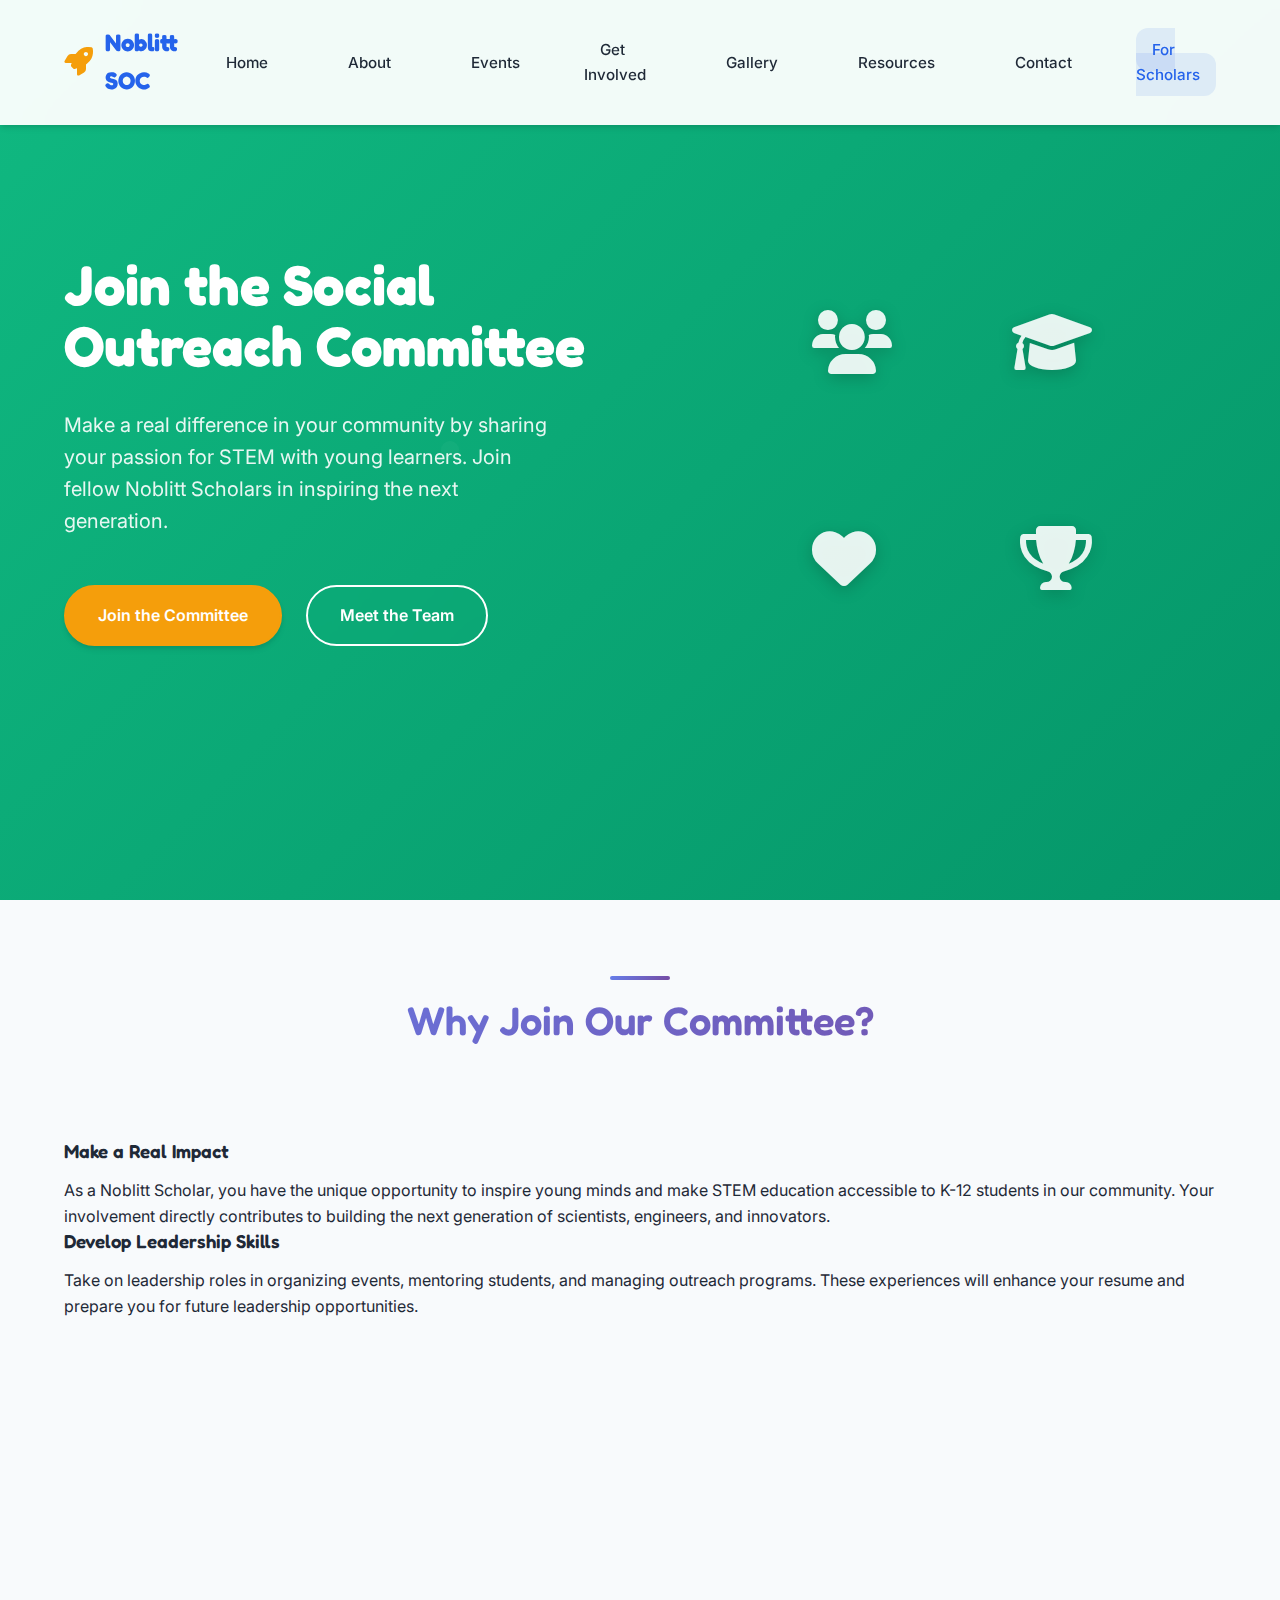
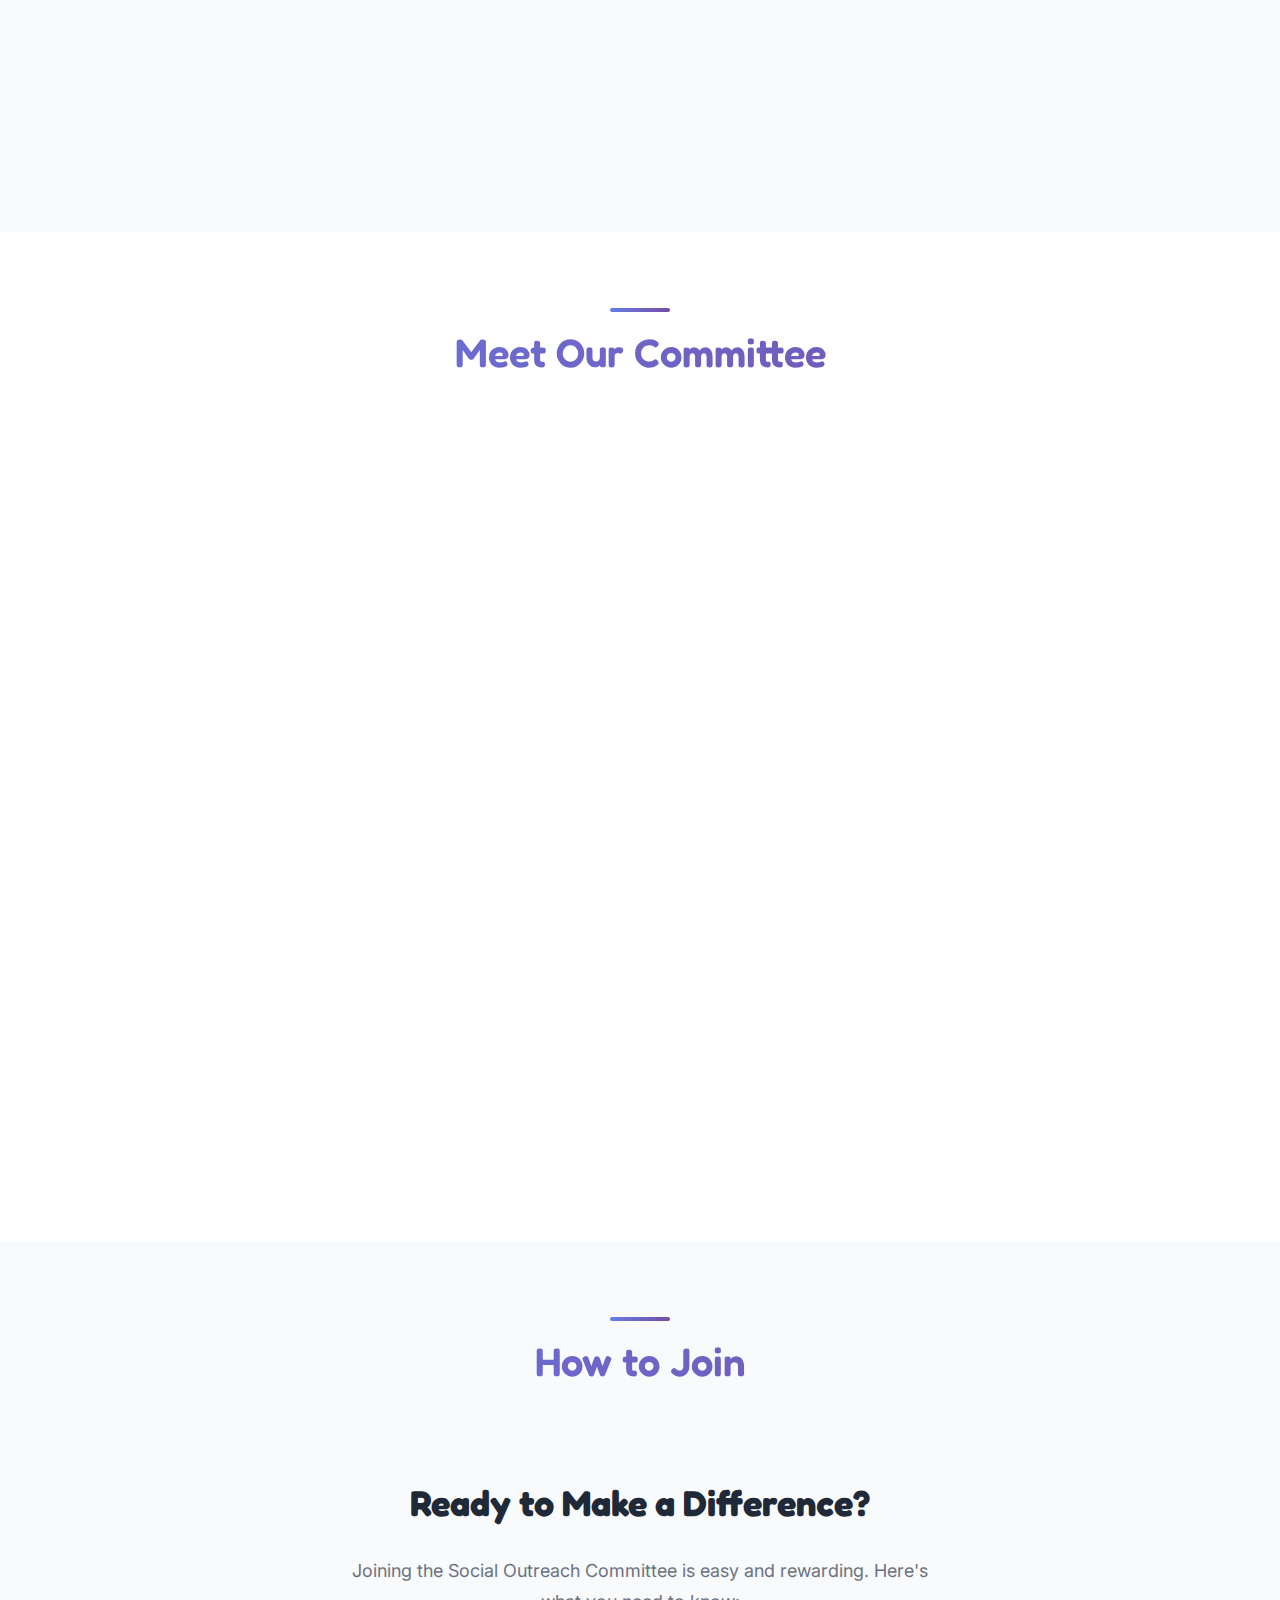
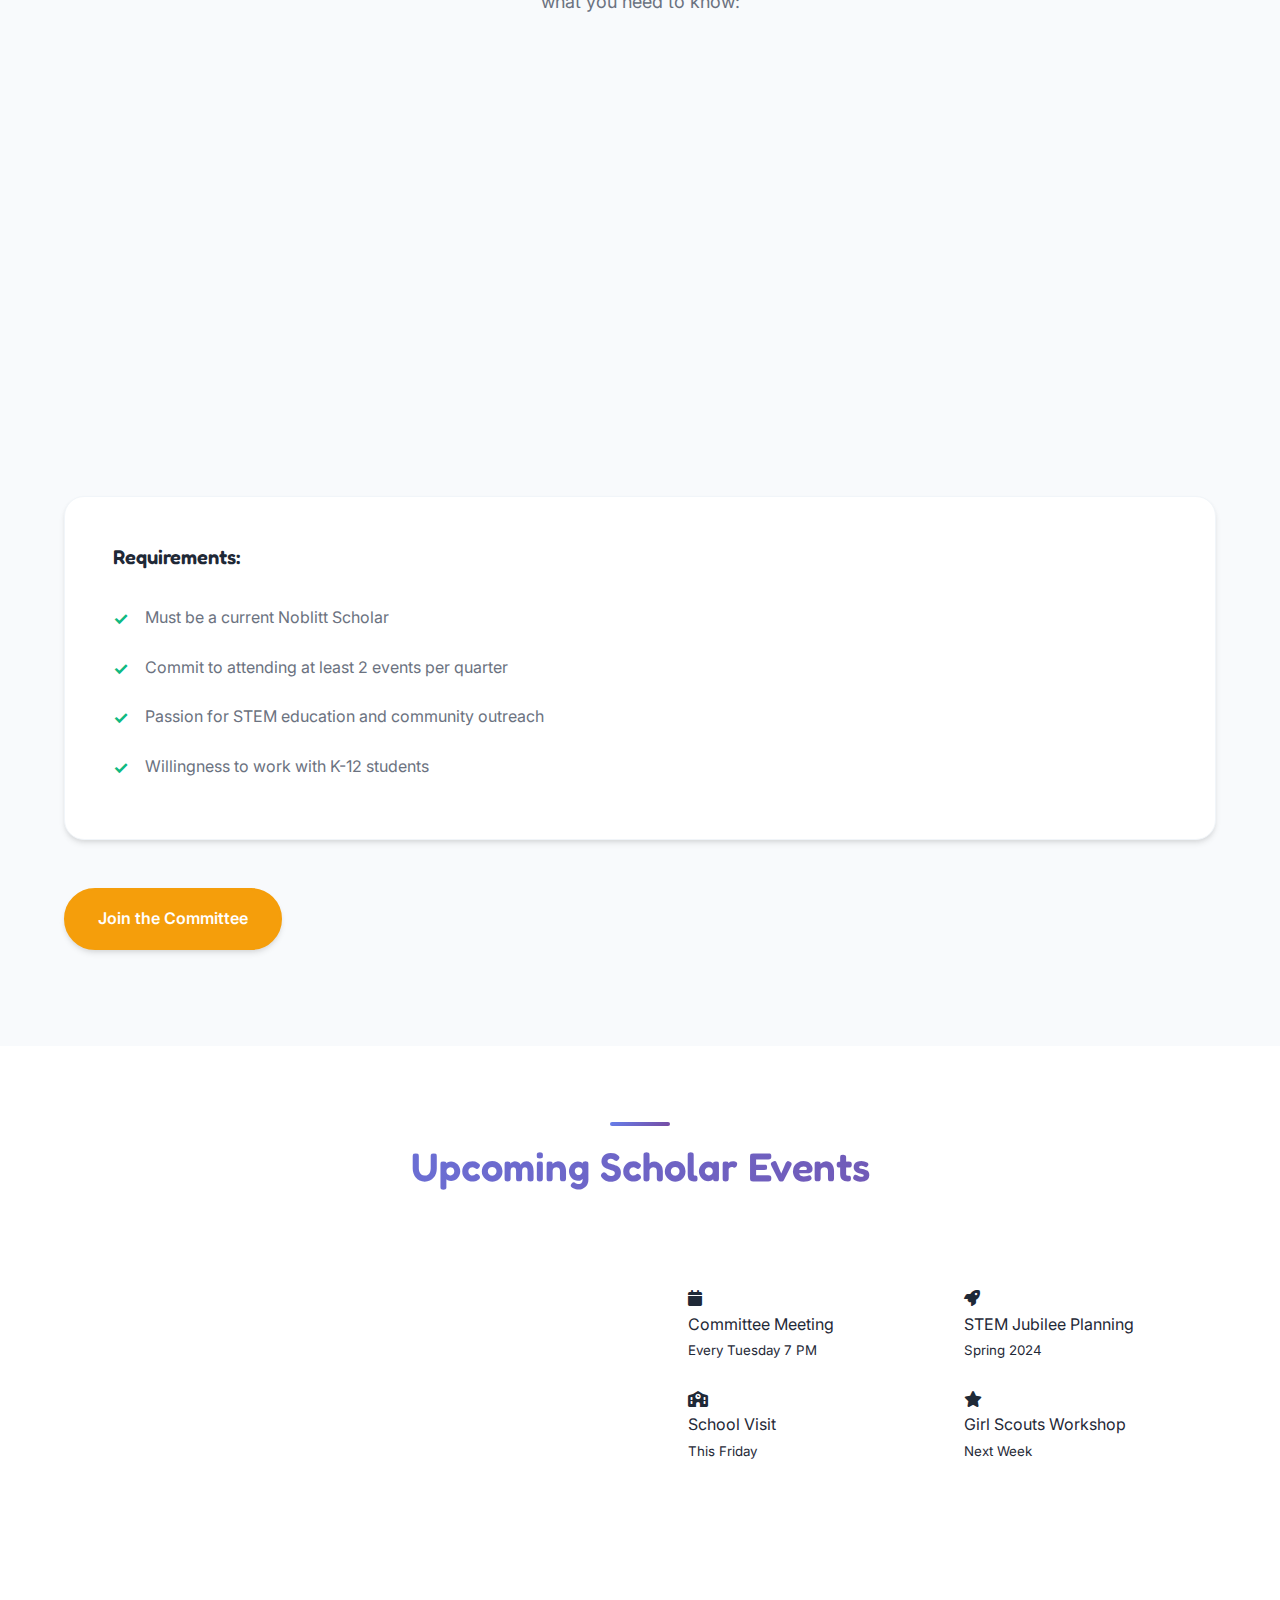
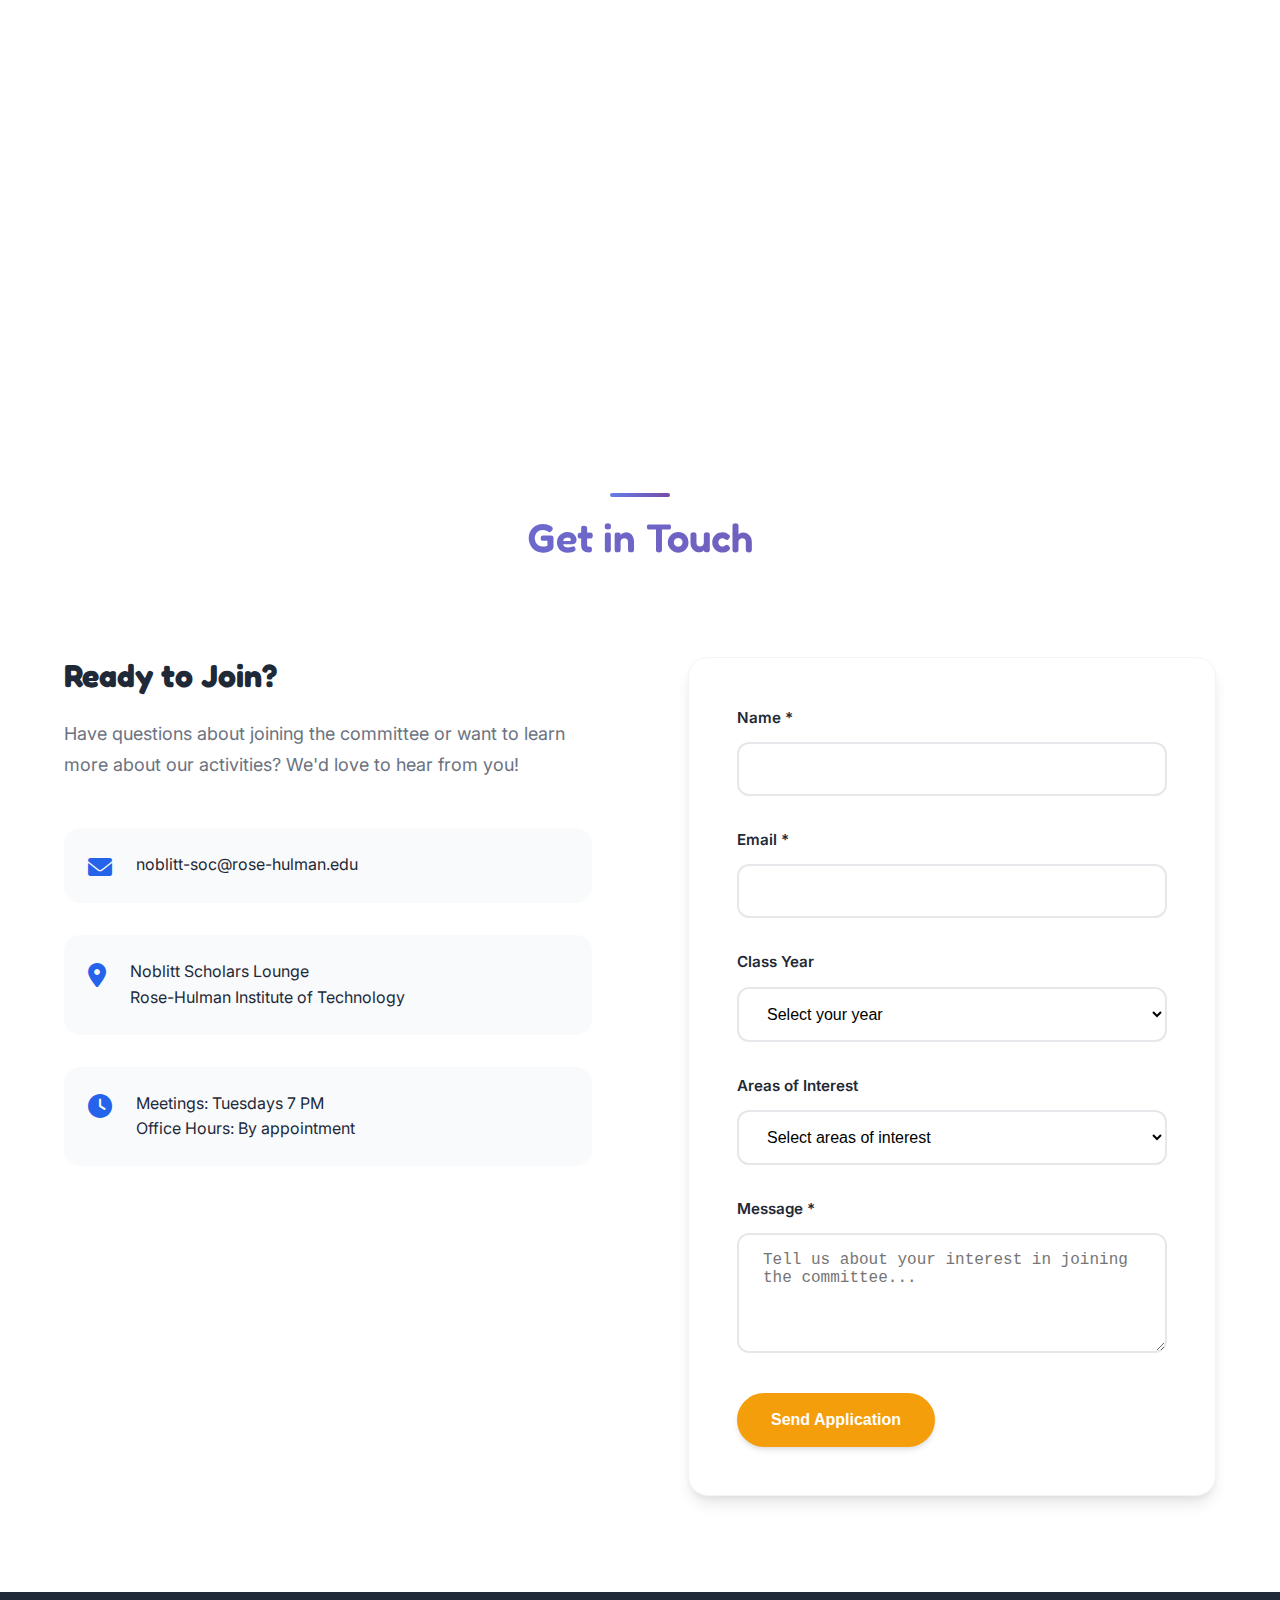
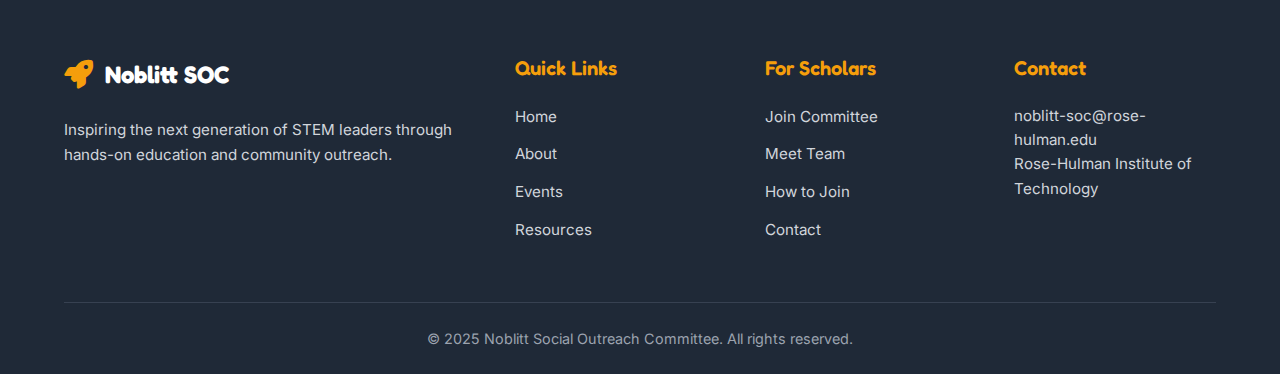
<file: scholars.html>
<!DOCTYPE html>
<html lang="en">
<head>
    <meta charset="UTF-8">
    <meta name="viewport" content="width=device-width, initial-scale=1.0">
    <title>For Noblitt Scholars - Noblitt Social Outreach Committee</title>
    <link rel="stylesheet" href="styles.css">
    <link href="https://fonts.googleapis.com/css2?family=Inter:wght@300;400;500;600;700&family=Fredoka:wght@400;500;600;700&display=swap" rel="stylesheet">
    <link rel="stylesheet" href="https://cdnjs.cloudflare.com/ajax/libs/font-awesome/6.0.0/css/all.min.css">
</head>
<body>
    <!-- Navigation -->
    <nav class="navbar">
        <div class="nav-container">
            <div class="nav-logo">
                <i class="fas fa-rocket"></i>
                <span>Noblitt SOC</span>
            </div>
            <ul class="nav-menu">
                <li><a href="index.html" class="nav-link">Home</a></li>
                <li><a href="index.html#about" class="nav-link">About</a></li>
                <li><a href="index.html#events" class="nav-link">Events</a></li>
                <li><a href="index.html#get-involved" class="nav-link">Get Involved</a></li>
                <li><a href="index.html#gallery" class="nav-link">Gallery</a></li>
                <li><a href="index.html#resources" class="nav-link">Resources</a></li>
                <li><a href="index.html#contact" class="nav-link">Contact</a></li>
                <li><a href="scholars.html" class="nav-link active">For Scholars</a></li>
            </ul>
            <div class="hamburger">
                <span class="bar"></span>
                <span class="bar"></span>
                <span class="bar"></span>
            </div>
        </div>
    </nav>

    <!-- Hero Section -->
    <section class="hero scholars-hero">
        <div class="container">
            <div class="hero-content">
                <h1 class="hero-title">Join the Social Outreach Committee</h1>
                <p class="hero-subtitle">Make a real difference in your community by sharing your passion for STEM with young learners. Join fellow Noblitt Scholars in inspiring the next generation.</p>
                <div class="hero-buttons">
                    <a href="#join-committee" class="btn btn-primary">Join the Committee</a>
                    <a href="#current-members" class="btn btn-secondary">Meet the Team</a>
                </div>
            </div>
            <div class="hero-visual">
                <div class="floating-icons">
                    <i class="fas fa-users"></i>
                    <i class="fas fa-graduation-cap"></i>
                    <i class="fas fa-heart"></i>
                    <i class="fas fa-trophy"></i>
                </div>
            </div>
        </div>
    </section>

    <!-- Why Join Section -->
    <section id="why-join" class="about">
        <div class="container">
            <h2 class="section-title">Why Join Our Committee?</h2>
            <div class="about-content">
                <div class="about-text">
                    <h3>Make a Real Impact</h3>
                    <p>As a Noblitt Scholar, you have the unique opportunity to inspire young minds and make STEM education accessible to K-12 students in our community. Your involvement directly contributes to building the next generation of scientists, engineers, and innovators.</p>
                    
                    <h3>Develop Leadership Skills</h3>
                    <p>Take on leadership roles in organizing events, mentoring students, and managing outreach programs. These experiences will enhance your resume and prepare you for future leadership opportunities.</p>
                </div>
                <div class="initiative-cards">
                    <div class="initiative-card">
                        <i class="fas fa-chart-line"></i>
                        <h4>Build Your Resume</h4>
                        <p>Gain valuable volunteer experience and leadership skills that will set you apart in future opportunities</p>
                    </div>
                    <div class="initiative-card">
                        <i class="fas fa-network-wired"></i>
                        <h4>Expand Your Network</h4>
                        <p>Connect with fellow scholars, educators, and community leaders who share your passion for STEM education</p>
                    </div>
                    <div class="initiative-card">
                        <i class="fas fa-star"></i>
                        <h4>Earn Recognition</h4>
                        <p>Receive recognition for your contributions and potentially earn awards for outstanding community service</p>
                    </div>
                </div>
            </div>
        </div>
    </section>

    <!-- Current Members Section -->
    <section id="current-members" class="events">
        <div class="container">
            <h2 class="section-title">Meet Our Committee</h2>
            <div class="events-grid">
                <div class="event-card">
                    <div class="event-image">
                        <i class="fas fa-user-graduate"></i>
                    </div>
                    <div class="event-content">
                        <h3>Janaé Gillus</h3>
                        <p class="event-date">Committee Chair • Sophomore</p>
                        <p>Janaé leads our STEM outreach initiatives and organizes the annual STEM Jubilee. She's passionate about making STEM accessible to underrepresented communities.</p>
                        <a href="#contact" class="btn btn-outline">Contact Janaé</a>
                    </div>
                </div>
                
                <div class="event-card">
                    <div class="event-image">
                        <i class="fas fa-users"></i>
                    </div>
                    <div class="event-content">
                        <h3>Committee Members</h3>
                        <p class="event-date">Active Scholars</p>
                        <p>Our committee consists of dedicated Noblitt Scholars from various class years, each bringing unique perspectives and skills to our outreach efforts.</p>
                        <a href="#join-committee" class="btn btn-outline">Join Us</a>
                    </div>
                </div>
                
                <div class="event-card">
                    <div class="event-image">
                        <i class="fas fa-calendar-alt"></i>
                    </div>
                    <div class="event-content">
                        <h3>Meeting Schedule</h3>
                        <p class="event-date">Weekly Meetings</p>
                        <p>We meet every Tuesday at 7 PM in the Noblitt Scholars lounge. Join us to plan events, share ideas, and coordinate outreach activities.</p>
                        <a href="#contact" class="btn btn-outline">Get Details</a>
                    </div>
                </div>
            </div>
        </div>
    </section>

    <!-- Join Committee Section -->
    <section id="join-committee" class="get-involved">
        <div class="container">
            <h2 class="section-title">How to Join</h2>
            <div class="involvement-content">
                <h3>Ready to Make a Difference?</h3>
                <p>Joining the Social Outreach Committee is easy and rewarding. Here's what you need to know:</p>
                
                <div class="benefits">
                    <div class="benefit">
                        <i class="fas fa-handshake"></i>
                        <h4>1. Express Interest</h4>
                        <p>Fill out our interest form or attend one of our weekly meetings to learn more about our activities</p>
                    </div>
                    <div class="benefit">
                        <i class="fas fa-calendar-check"></i>
                        <h4>2. Attend Events</h4>
                        <p>Participate in our outreach events to get hands-on experience and see the impact you can make</p>
                    </div>
                    <div class="benefit">
                        <i class="fas fa-user-plus"></i>
                        <h4>3. Become a Member</h4>
                        <p>After participating in a few events, you'll be officially welcomed as a committee member</p>
                    </div>
                </div>
                
                <div class="join-requirements">
                    <h4>Requirements:</h4>
                    <ul>
                        <li>Must be a current Noblitt Scholar</li>
                        <li>Commit to attending at least 2 events per quarter</li>
                        <li>Passion for STEM education and community outreach</li>
                        <li>Willingness to work with K-12 students</li>
                    </ul>
                </div>
                
                <a href="#contact" class="btn btn-primary">Join the Committee</a>
            </div>
        </div>
    </section>

    <!-- Upcoming Events for Scholars -->
    <section class="gallery">
        <div class="container">
            <h2 class="section-title">Upcoming Scholar Events</h2>
            <div class="gallery-content">
                <div class="testimonials">
                    <div class="testimonial">
                        <div class="quote">
                            <i class="fas fa-quote-left"></i>
                            <p>"Being part of the Social Outreach Committee has been one of the most rewarding experiences of my time at Rose-Hulman. Seeing kids' faces light up when they understand a concept is incredible."</p>
                        </div>
                        <div class="author">- Sarah Chen, Junior</div>
                    </div>
                    <div class="testimonial">
                        <div class="quote">
                            <i class="fas fa-quote-left"></i>
                            <p>"The leadership skills I've developed through organizing STEM events have been invaluable. It's also great to work with other passionate scholars."</p>
                        </div>
                        <div class="author">- Marcus Rodriguez, Senior</div>
                    </div>
                </div>
                <div class="photo-grid">
                    <div class="photo-placeholder">
                        <i class="fas fa-calendar"></i>
                        <p>Committee Meeting</p>
                        <small>Every Tuesday 7 PM</small>
                    </div>
                    <div class="photo-placeholder">
                        <i class="fas fa-rocket"></i>
                        <p>STEM Jubilee Planning</p>
                        <small>Spring 2024</small>
                    </div>
                    <div class="photo-placeholder">
                        <i class="fas fa-school"></i>
                        <p>School Visit</p>
                        <small>This Friday</small>
                    </div>
                    <div class="photo-placeholder">
                        <i class="fas fa-star"></i>
                        <p>Girl Scouts Workshop</p>
                        <small>Next Week</small>
                    </div>
                </div>
            </div>
        </div>
    </section>

    <!-- Contact Section -->
    <section id="contact" class="contact">
        <div class="container">
            <h2 class="section-title">Get in Touch</h2>
            <div class="contact-content">
                <div class="contact-info">
                    <h3>Ready to Join?</h3>
                    <p>Have questions about joining the committee or want to learn more about our activities? We'd love to hear from you!</p>
                    <div class="contact-details">
                        <div class="contact-item">
                            <i class="fas fa-envelope"></i>
                            <span>noblitt-soc@rose-hulman.edu</span>
                        </div>
                        <div class="contact-item">
                            <i class="fas fa-map-marker-alt"></i>
                            <span>Noblitt Scholars Lounge<br>Rose-Hulman Institute of Technology</span>
                        </div>
                        <div class="contact-item">
                            <i class="fas fa-clock"></i>
                            <span>Meetings: Tuesdays 7 PM<br>Office Hours: By appointment</span>
                        </div>
                    </div>
                </div>
                <div class="contact-form">
                    <form id="scholarContactForm">
                        <div class="form-group">
                            <label for="name">Name *</label>
                            <input type="text" id="name" name="name" required>
                        </div>
                        <div class="form-group">
                            <label for="email">Email *</label>
                            <input type="email" id="email" name="email" required>
                        </div>
                        <div class="form-group">
                            <label for="year">Class Year</label>
                            <select id="year" name="year">
                                <option value="">Select your year</option>
                                <option value="freshman">Freshman</option>
                                <option value="sophomore">Sophomore</option>
                                <option value="junior">Junior</option>
                                <option value="senior">Senior</option>
                            </select>
                        </div>
                        <div class="form-group">
                            <label for="interest">Areas of Interest</label>
                            <select id="interest" name="interest">
                                <option value="">Select areas of interest</option>
                                <option value="event-planning">Event Planning</option>
                                <option value="teaching">Teaching/Mentoring</option>
                                <option value="outreach">Community Outreach</option>
                                <option value="leadership">Leadership</option>
                                <option value="all">All of the above</option>
                            </select>
                        </div>
                        <div class="form-group">
                            <label for="message">Message *</label>
                            <textarea id="message" name="message" rows="4" required placeholder="Tell us about your interest in joining the committee..."></textarea>
                        </div>
                        <button type="submit" class="btn btn-primary">Send Application</button>
                    </form>
                </div>
            </div>
        </div>
    </section>

    <!-- Footer -->
    <footer class="footer">
        <div class="container">
            <div class="footer-content">
                <div class="footer-section">
                    <div class="footer-logo">
                        <i class="fas fa-rocket"></i>
                        <span>Noblitt SOC</span>
                    </div>
                    <p>Inspiring the next generation of STEM leaders through hands-on education and community outreach.</p>
                </div>
                <div class="footer-section">
                    <h4>Quick Links</h4>
                    <ul>
                        <li><a href="index.html">Home</a></li>
                        <li><a href="index.html#about">About</a></li>
                        <li><a href="index.html#events">Events</a></li>
                        <li><a href="index.html#resources">Resources</a></li>
                    </ul>
                </div>
                <div class="footer-section">
                    <h4>For Scholars</h4>
                    <ul>
                        <li><a href="scholars.html">Join Committee</a></li>
                        <li><a href="scholars.html#current-members">Meet Team</a></li>
                        <li><a href="scholars.html#join-committee">How to Join</a></li>
                        <li><a href="#contact">Contact</a></li>
                    </ul>
                </div>
                <div class="footer-section">
                    <h4>Contact</h4>
                    <p>noblitt-soc@rose-hulman.edu</p>
                    <p>Rose-Hulman Institute of Technology</p>
                </div>
            </div>
            <div class="footer-bottom">
                <p>&copy; 2025 Noblitt Social Outreach Committee. All rights reserved.</p>
            </div>
        </div>
    </footer>

    <script src="script.js"></script>
</body>
</html>
</file>
<file: styles.css>
/* Reset and Base Styles */
* {
    margin: 0;
    padding: 0;
    box-sizing: border-box;
}

:root {
    --primary-color: #2563eb;
    --secondary-color: #f59e0b;
    --accent-color: #10b981;
    --text-dark: #1f2937;
    --text-light: #6b7280;
    --text-muted: #9ca3af;
    --bg-light: #f8fafc;
    --bg-white: #ffffff;
    --border-color: #e5e7eb;
    --border-light: #f1f5f9;
    --shadow: 0 1px 3px 0 rgba(0, 0, 0, 0.1), 0 1px 2px 0 rgba(0, 0, 0, 0.06);
    --shadow-md: 0 4px 6px -1px rgba(0, 0, 0, 0.1), 0 2px 4px -1px rgba(0, 0, 0, 0.06);
    --shadow-lg: 0 10px 15px -3px rgba(0, 0, 0, 0.1), 0 4px 6px -2px rgba(0, 0, 0, 0.05);
    --shadow-xl: 0 20px 25px -5px rgba(0, 0, 0, 0.1), 0 10px 10px -5px rgba(0, 0, 0, 0.04);
    --gradient-primary: linear-gradient(135deg, #667eea 0%, #764ba2 100%);
    --gradient-secondary: linear-gradient(135deg, #f093fb 0%, #f5576c 100%);
    --gradient-accent: linear-gradient(135deg, #4facfe 0%, #00f2fe 100%);
    --gradient-hero: linear-gradient(135deg, #667eea 0%, #764ba2 100%);
    --radius-sm: 8px;
    --radius-md: 12px;
    --radius-lg: 16px;
    --radius-xl: 20px;
    --radius-full: 9999px;
    --spacing-xs: 0.5rem;
    --spacing-sm: 0.75rem;
    --spacing-md: 1rem;
    --spacing-lg: 1.5rem;
    --spacing-xl: 2rem;
    --spacing-2xl: 3rem;
    --spacing-3xl: 4rem;
    --spacing-4xl: 6rem;
}

body {
    font-family: 'Inter', sans-serif;
    line-height: 1.6;
    color: var(--text-dark);
    overflow-x: hidden;
    font-size: 16px;
}

.container {
    max-width: 1200px;
    margin: 0 auto;
    padding: 0 var(--spacing-lg);
}

/* Typography Scale */
.text-xs { font-size: 0.75rem; }
.text-sm { font-size: 0.875rem; }
.text-base { font-size: 1rem; }
.text-lg { font-size: 1.125rem; }
.text-xl { font-size: 1.25rem; }
.text-2xl { font-size: 1.5rem; }
.text-3xl { font-size: 1.875rem; }
.text-4xl { font-size: 2.25rem; }
.text-5xl { font-size: 3rem; }
.text-6xl { font-size: 3.75rem; }

/* Typography */
h1, h2, h3, h4, h5, h6 {
    font-family: 'Fredoka', sans-serif;
    font-weight: 600;
    line-height: 1.2;
    margin-bottom: var(--spacing-md);
}

.section-title {
    font-size: 2.5rem;
    text-align: center;
    margin-bottom: var(--spacing-4xl);
    background: var(--gradient-primary);
    -webkit-background-clip: text;
    -webkit-text-fill-color: transparent;
    background-clip: text;
    position: relative;
}

.section-title::after {
    content: '';
    position: absolute;
    bottom: var(--spacing-3xl);
    left: 50%;
    transform: translateX(-50%);
    width: 60px;
    height: 4px;
    background: var(--gradient-primary);
    border-radius: var(--radius-full);
}

/* Navigation */
.navbar {
    position: fixed;
    top: 0;
    width: 100%;
    background: rgba(255, 255, 255, 0.95);
    backdrop-filter: blur(20px);
    z-index: 1000;
    padding: var(--spacing-lg) 0;
    box-shadow: var(--shadow-md);
    transition: all 0.3s ease;
}

.nav-container {
    max-width: 1200px;
    margin: 0 auto;
    padding: 0 var(--spacing-lg);
    display: flex;
    justify-content: space-between;
    align-items: center;
}

.nav-logo {
    display: flex;
    align-items: center;
    gap: var(--spacing-sm);
    font-family: 'Fredoka', sans-serif;
    font-size: 1.5rem;
    font-weight: 700;
    color: var(--primary-color);
    text-decoration: none;
}

.nav-logo i {
    font-size: 1.8rem;
    color: var(--secondary-color);
}

.nav-menu {
    display: flex;
    list-style: none;
    gap: var(--spacing-2xl);
    align-items: center;
}

.nav-link {
    text-decoration: none;
    color: var(--text-dark);
    font-weight: 500;
    font-size: 0.95rem;
    transition: all 0.3s ease;
    position: relative;
    padding: var(--spacing-sm) var(--spacing-md);
    border-radius: var(--radius-md);
}

.nav-link:hover,
.nav-link.active {
    color: var(--primary-color);
    background: rgba(37, 99, 235, 0.1);
}

.hamburger {
    display: none;
    flex-direction: column;
    cursor: pointer;
    padding: var(--spacing-sm);
    border-radius: var(--radius-sm);
    transition: background 0.3s ease;
}

.hamburger:hover {
    background: var(--border-light);
}

.bar {
    width: 25px;
    height: 3px;
    background: var(--text-dark);
    margin: 3px 0;
    transition: all 0.3s ease;
    border-radius: var(--radius-full);
}

/* Hero Section */
.hero {
    min-height: 100vh;
    display: flex;
    align-items: center;
    background: var(--gradient-hero);
    color: white;
    position: relative;
    overflow: hidden;
    padding: var(--spacing-4xl) 0;
}

.hero::before {
    content: '';
    position: absolute;
    top: 0;
    left: 0;
    right: 0;
    bottom: 0;
    background: url('data:image/svg+xml,<svg xmlns="http://www.w3.org/2000/svg" viewBox="0 0 100 100"><defs><pattern id="grain" width="100" height="100" patternUnits="userSpaceOnUse"><circle cx="50" cy="50" r="1" fill="white" opacity="0.1"/></pattern></defs><rect width="100" height="100" fill="url(%23grain)"/></svg>');
    opacity: 0.3;
}

.hero .container {
    display: grid;
    grid-template-columns: 1fr 1fr;
    gap: var(--spacing-4xl);
    align-items: center;
    position: relative;
    z-index: 2;
}

.hero-content {
    max-width: 600px;
}

.hero-title {
    font-size: 3.5rem;
    margin-bottom: var(--spacing-xl);
    line-height: 1.1;
    font-weight: 700;
}

.hero-subtitle {
    font-size: 1.25rem;
    margin-bottom: var(--spacing-2xl);
    opacity: 0.9;
    line-height: 1.6;
    max-width: 500px;
}

.hero-buttons {
    display: flex;
    gap: var(--spacing-lg);
    flex-wrap: wrap;
}

.hero-visual {
    display: flex;
    justify-content: center;
    align-items: center;
    position: relative;
}

.floating-icons {
    position: relative;
    width: 400px;
    height: 400px;
    display: flex;
    justify-content: center;
    align-items: center;
    z-index: 1;
}

.floating-icons i {
    position: absolute;
    font-size: 4rem;
    color: rgba(255, 255, 255, 0.8);
    animation: float 6s ease-in-out infinite;
    filter: drop-shadow(0 4px 8px rgba(0, 0, 0, 0.2));
}

.floating-icons i:nth-child(1) {
    top: 15%;
    left: 15%;
    animation-delay: 0s;
    color: rgba(255, 255, 255, 0.9);
}

.floating-icons i:nth-child(2) {
    top: 15%;
    right: 15%;
    animation-delay: 1.5s;
    color: rgba(255, 255, 255, 0.7);
}

.floating-icons i:nth-child(3) {
    bottom: 15%;
    left: 15%;
    animation-delay: 3s;
    color: rgba(255, 255, 255, 0.8);
}

.floating-icons i:nth-child(4) {
    bottom: 15%;
    right: 15%;
    animation-delay: 4.5s;
    color: rgba(255, 255, 255, 0.6);
}

@keyframes float {
    0%, 100% { 
        transform: translateY(0px) rotate(0deg); 
    }
    50% { 
        transform: translateY(-20px) rotate(5deg); 
    }
}

/* Scholars Page Hero */
.scholars-hero {
    background: linear-gradient(135deg, #10b981 0%, #059669 100%);
}

.scholars-hero .floating-icons i {
    color: rgba(255, 255, 255, 0.9);
}

/* Join Requirements */
.join-requirements {
    background: white;
    padding: var(--spacing-2xl);
    border-radius: var(--radius-xl);
    box-shadow: var(--shadow-md);
    margin: var(--spacing-2xl) 0;
    border: 1px solid var(--border-light);
}

.join-requirements h4 {
    color: var(--text-dark);
    margin-bottom: var(--spacing-lg);
    font-size: 1.25rem;
    font-weight: 600;
}

.join-requirements ul {
    list-style: none;
    padding: 0;
}

.join-requirements li {
    padding: var(--spacing-sm) 0;
    color: var(--text-light);
    position: relative;
    padding-left: var(--spacing-xl);
}

.join-requirements li::before {
    content: '✓';
    position: absolute;
    left: 0;
    color: var(--accent-color);
    font-weight: bold;
    font-size: 1.1rem;
}

/* Buttons */
.btn {
    display: inline-flex;
    align-items: center;
    justify-content: center;
    padding: var(--spacing-md) var(--spacing-xl);
    border-radius: var(--radius-full);
    text-decoration: none;
    font-weight: 600;
    font-size: 1rem;
    transition: all 0.3s ease;
    border: 2px solid transparent;
    cursor: pointer;
    min-height: 48px;
    position: relative;
    overflow: hidden;
}

.btn-primary {
    background: var(--secondary-color);
    color: white;
    border-color: var(--secondary-color);
    box-shadow: var(--shadow-md);
}

.btn-primary:hover {
    background: #d97706;
    border-color: #d97706;
    transform: translateY(-2px);
    box-shadow: var(--shadow-lg);
}

.btn-secondary {
    background: transparent;
    color: white;
    border-color: white;
    backdrop-filter: blur(10px);
}

.btn-secondary:hover {
    background: white;
    color: var(--primary-color);
    transform: translateY(-2px);
    box-shadow: var(--shadow-lg);
}

.btn-outline {
    background: transparent;
    color: var(--primary-color);
    border-color: var(--primary-color);
}

.btn-outline:hover {
    background: var(--primary-color);
    color: white;
    transform: translateY(-2px);
    box-shadow: var(--shadow-lg);
}

/* About Section */
.about {
    padding: var(--spacing-4xl) 0;
    background: var(--bg-light);
}

.about-content {
    display: flex;
    flex-direction: column;
    gap: var(--spacing-4xl);
}

.about-top-row {
    display: grid;
    grid-template-columns: 1fr 1fr;
    gap: var(--spacing-4xl);
    align-items: start;
}

.about-column h3 {
    color: var(--primary-color);
    margin-bottom: var(--spacing-lg);
    font-size: 1.75rem;
    font-weight: 700;
}

.about-column p {
    margin-bottom: var(--spacing-xl);
    color: var(--text-light);
    line-height: 1.7;
    font-size: 1.1rem;
}

.about-initiatives h3 {
    color: var(--primary-color);
    margin-bottom: var(--spacing-xl);
    font-size: 1.75rem;
    font-weight: 700;
    text-align: center;
}

.initiative-cards {
    display: grid;
    grid-template-columns: repeat(3, 1fr);
    gap: var(--spacing-xl);
}

.initiative-card {
    background: white;
    padding: var(--spacing-2xl);
    border-radius: var(--radius-xl);
    box-shadow: var(--shadow-md);
    text-align: center;
    transition: all 0.3s ease;
    border: 1px solid var(--border-light);
    height: 100%;
    display: flex;
    flex-direction: column;
    justify-content: space-between;
}

.initiative-card i {
    font-size: 3.5rem;
    color: var(--primary-color);
    margin-bottom: var(--spacing-lg);
    display: block;
}

.initiative-card h4 {
    margin-bottom: var(--spacing-md);
    color: var(--text-dark);
    font-size: 1.25rem;
    font-weight: 600;
}

.initiative-card p {
    color: var(--text-light);
    line-height: 1.6;
    font-size: 1rem;
    flex-grow: 1;
}

/* Events Section */
.events {
    padding: var(--spacing-4xl) 0;
}

.events-grid {
    display: grid;
    grid-template-columns: repeat(auto-fit, minmax(350px, 1fr));
    gap: var(--spacing-2xl);
    align-items: stretch;
}

.event-card {
    background: white;
    border-radius: var(--radius-xl);
    overflow: hidden;
    box-shadow: var(--shadow-md);
    transition: all 0.3s ease;
    border: 1px solid var(--border-light);
    display: flex;
    flex-direction: column;
    height: 100%;
}

.event-card.featured {
    grid-column: span 2;
    display: flex;
    flex-direction: row;
    min-height: 300px;
}

.event-card.featured .event-image {
    flex: 1;
    min-height: 300px;
}

.event-card.featured .event-content {
    flex: 1;
}

.event-image {
    background: var(--gradient-primary);
    /* padding: var(--spacing-3xl); */
    display: flex;
    justify-content: center;
    align-items: center;
    min-height: 200px;
    position: relative;
    overflow: hidden;
}

.event-image::before {
    content: '';
    position: absolute;
    top: 0;
    left: 0;
    right: 0;
    bottom: 0;
    background: linear-gradient(45deg, rgba(255,255,255,0.1) 0%, rgba(255,255,255,0.05) 100%);
}

.event-image img {
    /* center & responsive: resize when larger than container */
    display: block;
    margin: 0 auto;
    align-self: center;
    justify-self: center;
    max-width: 480px;
    width: 100%;
    height: auto;
    max-height: 200px;
    object-fit: cover;
}

.event-content {
    padding: var(--spacing-2xl);
    display: flex;
    flex-direction: column;
    justify-content: space-between;
    flex-grow: 1;
}

.event-date {
    color: var(--secondary-color);
    font-weight: 600;
    margin-bottom: var(--spacing-md);
    font-size: 0.9rem;
    text-transform: uppercase;
    letter-spacing: 0.5px;
}

.event-content h3 {
    margin-bottom: var(--spacing-md);
    color: var(--text-dark);
    font-size: 1.5rem;
    font-weight: 700;
}

.event-content p {
    color: var(--text-light);
    margin-bottom: var(--spacing-xl);
    line-height: 1.6;
    font-size: 1rem;
    flex-grow: 1;
}

/* Get Involved Section */
.get-involved {
    padding: var(--spacing-4xl) 0;
    background: var(--bg-light);
}

.involvement-tabs {
    display: flex;
    justify-content: center;
    margin-bottom: var(--spacing-3xl);
    gap: var(--spacing-sm);
    background: white;
    padding: 8px;
    border-radius: var(--radius-full);
    box-shadow: var(--shadow-md);
    max-width: 480px;
    margin-left: auto;
    margin-right: auto;
}

.tab-btn {
    padding: 12px 24px;
    border: 2px solid transparent;
    background: transparent;
    color: var(--text-dark);
    border-radius: var(--radius-full);
    cursor: pointer;
    font-weight: 600;
    font-size: 0.95rem;
    transition: all 0.3s ease;
    flex: 1;
    text-align: center;
    white-space: nowrap;
}

.tab-btn.active,
.tab-btn:hover {
    background: var(--primary-color);
    color: white;
    transform: translateY(-2px);
    box-shadow: var(--shadow-md);
}

.tab-panel {
    display: none;
}

.tab-panel.active {
    display: block;
}

.involvement-content h3 {
    text-align: center;
    margin-bottom: var(--spacing-xl);
    color: var(--text-dark);
    font-size: 2.25rem;
    font-weight: 700;
}

.involvement-content p {
    text-align: center;
    margin-bottom: var(--spacing-3xl);
    color: var(--text-light);
    font-size: 1.125rem;
    max-width: 600px;
    margin-left: auto;
    margin-right: auto;
    line-height: 1.7;
}

.benefits,
.participation-options {
    display: grid;
    grid-template-columns: repeat(auto-fit, minmax(300px, 1fr));
    gap: var(--spacing-2xl);
    margin-bottom: var(--spacing-3xl);
    align-items: stretch;
}

.benefit,
.option {
    background: white;
    padding: var(--spacing-2xl);
    border-radius: var(--radius-xl);
    text-align: center;
    box-shadow: var(--shadow-md);
    transition: all 0.3s ease;
    border: 1px solid var(--border-light);
    height: 100%;
    display: flex;
    flex-direction: column;
    justify-content: space-between;
    position: relative;
}

.benefit i,
.option i {
    font-size: 3rem;
    color: var(--accent-color);
    margin-bottom: var(--spacing-lg);
    display: block;
}

.benefit h4,
.option h4 {
    margin-bottom: var(--spacing-md);
    color: var(--text-dark);
    font-size: 1.25rem;
    font-weight: 600;
}

.benefit p,
.option p {
    color: var(--text-light);
    line-height: 1.6;
    font-size: 1rem;
    flex-grow: 1;
}

.coming-soon-pill {
    position: absolute;
    top: var(--spacing-md);
    right: var(--spacing-md);
    background: white;
    color: var(--primary-color);
    padding: var(--spacing-xs) var(--spacing-md);
    border-radius: var(--radius-full);
    font-size: 0.6rem;
    font-weight: 600;
    text-transform: uppercase;
    letter-spacing: 0.5px;
    border: 2px solid var(--primary-color);
    background: linear-gradient(white, white), var(--gradient-primary);
    background-clip: padding-box, border-box;
    background-origin: padding-box, border-box;
    z-index: 10;
}

@keyframes pulse {
    0%, 100% {
        opacity: 1;
        transform: scale(1);
    }
    50% {
        opacity: 0.8;
        transform: scale(1.05);
    }
}

/* Gallery Section */
.gallery {
    padding: var(--spacing-4xl) 0;
}

.gallery-content {
    display: grid;
    grid-template-columns: 1fr 1fr;
    gap: var(--spacing-4xl);
    align-items: start;
}

.testimonials {
    display: flex;
    flex-direction: column;
    gap: var(--spacing-2xl);
}

.testimonial {
    background: white;
    padding: var(--spacing-2xl);
    border-radius: var(--radius-xl);
    box-shadow: var(--shadow-md);
    border: 1px solid var(--border-light);
    transition: all 0.3s ease;
}

.quote {
    margin-bottom: var(--spacing-lg);
}

.quote i {
    color: var(--primary-color);
    font-size: 1.5rem;
    margin-bottom: var(--spacing-md);
    display: block;
}

.quote p {
    font-style: italic;
    color: var(--text-dark);
    font-size: 1.125rem;
    line-height: 1.7;
    margin: 0;
}

.author {
    color: var(--text-light);
    font-weight: 600;
    font-size: 0.95rem;
}

.photo-grid {
    display: grid;
    grid-template-columns: 1fr 1fr;
    gap: var(--spacing-lg);
}

.photo-item {
    background: var(--gradient-accent);
    border-radius: var(--radius-xl);
    text-align: center;
    color: white;
    min-height: 220px;
    display: flex;
    flex-direction: column;
    justify-content: flex-end;
    align-items: center;
    transition: all 0.3s ease;
    position: relative;
    overflow: hidden;
}

.photo-item img {
    width: 100%;
    height: 100%;
    object-fit: cover;
    position: absolute;
    top: 0;
    left: 0;
    z-index: 1;
}

.photo-item::before {
    content: '';
    position: absolute;
    top: 0;
    left: 0;
    right: 0;
    bottom: 0;
    background: linear-gradient(45deg, rgba(0,0,0,0.3) 0%, rgba(0,0,0,0.1) 100%);
    z-index: 2;
}

.photo-item p {
    font-weight: 600;
    font-size: 1rem;
    position: relative;
    z-index: 3;
    margin: var(--spacing-md);
    background: rgba(0,0,0,0.7);
    padding: var(--spacing-sm) var(--spacing-md);
    border-radius: var(--radius-md);
}

/* Resources Section */
.resources {
    padding: var(--spacing-4xl) 0;
    background: var(--bg-light);
}

.resources-grid {
    display: grid;
    grid-template-columns: repeat(auto-fit, minmax(320px, 1fr));
    gap: var(--spacing-2xl);
    align-items: stretch;
}

.resource-card {
    background: white;
    padding: var(--spacing-2xl);
    border-radius: var(--radius-xl);
    text-align: center;
    box-shadow: var(--shadow-md);
    transition: all 0.3s ease;
    border: 1px solid var(--border-light);
    height: 100%;
    display: flex;
    flex-direction: column;
    justify-content: space-between;
}

.resource-card i {
    font-size: 3.5rem;
    color: var(--primary-color);
    margin-bottom: var(--spacing-lg);
    display: block;
}

.resource-card h3 {
    margin-bottom: var(--spacing-md);
    color: var(--text-dark);
    font-size: 1.5rem;
    font-weight: 700;
}

.resource-card p {
    color: var(--text-light);
    margin-bottom: var(--spacing-xl);
    line-height: 1.6;
    font-size: 1rem;
    flex-grow: 1;
}

/* Contact Section */
.contact {
    padding: var(--spacing-4xl) 0;
}

.contact-content {
    display: grid;
    grid-template-columns: 1fr 1fr;
    gap: var(--spacing-4xl);
    align-items: start;
}

.contact-info h3 {
    margin-bottom: var(--spacing-lg);
    color: var(--text-dark);
    font-size: 2rem;
    font-weight: 700;
}

.contact-info p {
    color: var(--text-light);
    margin-bottom: var(--spacing-2xl);
    line-height: 1.7;
    font-size: 1.125rem;
}

.contact-details {
    display: flex;
    flex-direction: column;
    gap: var(--spacing-xl);
}

.contact-details .btn {
    min-width: 100%;
    align-self: center;
    margin-top: var(--spacing-sm);
}

.contact-item {
    display: flex;
    align-items: flex-start;
    gap: var(--spacing-lg);
    padding: var(--spacing-lg);
    background: var(--bg-light);
    border-radius: var(--radius-lg);
    transition: all 0.3s ease;
}

.contact-item i {
    color: var(--primary-color);
    font-size: 1.5rem;
    margin-top: 0.2rem;
    flex-shrink: 0;
}

.contact-item span {
    color: var(--text-dark);
    line-height: 1.6;
    font-size: 1rem;
}

.contact-form {
    background: white;
    padding: var(--spacing-2xl);
    border-radius: var(--radius-xl);
    box-shadow: var(--shadow-lg);
    border: 1px solid var(--border-light);
}

.contact-image {
    width: 100%;
    border-radius: var(--radius-lg);
    transition: all 0.3s ease;
}

.form-group {
    margin-bottom: var(--spacing-xl);
}

.form-group label {
    display: block;
    margin-bottom: var(--spacing-sm);
    color: var(--text-dark);
    font-weight: 600;
    font-size: 0.95rem;
}

.form-group input,
.form-group select,
.form-group textarea {
    width: 100%;
    padding: var(--spacing-md) var(--spacing-lg);
    border: 2px solid var(--border-color);
    border-radius: var(--radius-md);
    font-size: 1rem;
    transition: all 0.3s ease;
    background: var(--bg-white);
}

.form-group input:focus,
.form-group select:focus,
.form-group textarea:focus {
    outline: none;
    border-color: var(--primary-color);
    box-shadow: 0 0 0 3px rgba(37, 99, 235, 0.1);
}

.form-group textarea {
    resize: vertical;
    min-height: 120px;
}

/* Footer */
.footer {
    background: var(--text-dark);
    color: white;
    padding: var(--spacing-3xl) 0 var(--spacing-lg);
}

.footer-content {
    display: grid;
    grid-template-columns: 2fr 1fr 1fr 1fr;
    gap: var(--spacing-2xl);
    margin-bottom: var(--spacing-2xl);
}

.footer-logo {
    display: flex;
    align-items: center;
    gap: var(--spacing-sm);
    font-family: 'Fredoka', sans-serif;
    font-size: 1.5rem;
    font-weight: 700;
    margin-bottom: var(--spacing-lg);
}

.footer-logo i {
    color: var(--secondary-color);
    font-size: 1.8rem;
}

.footer-section h4 {
    margin-bottom: var(--spacing-lg);
    color: var(--secondary-color);
    font-size: 1.25rem;
    font-weight: 600;
}

.footer-section ul {
    list-style: none;
}

.footer-section ul li {
    margin-bottom: var(--spacing-sm);
}

.footer-section ul li a {
    color: #d1d5db;
    text-decoration: none;
    transition: color 0.3s ease;
    font-size: 0.95rem;
}

.footer-section ul li a:hover {
    color: white;
}

.footer-section p {
    color: #d1d5db;
    line-height: 1.6;
    font-size: 0.95rem;
}

.footer-bottom {
    border-top: 1px solid #374151;
    padding-top: var(--spacing-lg);
    text-align: center;
    color: #9ca3af;
    font-size: 0.9rem;
}

/* Footer Logo Placeholders */
.footer-logo-section {
    display: flex;
    align-items: center;
    justify-content: center;
}

.logo-placeholder {
    display: flex;
    flex-direction: column;
    align-items: center;
    text-align: center;
    padding: var(--spacing-lg);
    /* background: rgba(255, 255, 255, 0.05);
    border-radius: 8px;
    border: 2px dashed rgba(255, 255, 255, 0.2); */
    transition: all 0.3s ease;
    width: 100%;
}

.logo-placeholder i {
    font-size: 2.5rem;
    color: var(--secondary-color);
    margin-bottom: var(--spacing-sm);
}

.logo-placeholder span {
    color: #d1d5db;
    font-size: 0.9rem;
    font-weight: 500;
    line-height: 1.3;
}

.footer-brand p {
    max-width: 400px;
}

/* Responsive Footer */
@media (max-width: 768px) {
    .footer-content {
        grid-template-columns: 1fr;
        gap: var(--spacing-xl);
    }
    
    .footer-logo-section {
        justify-content: stretch;
    }
}

/* Responsive Design */
@media (max-width: 1024px) {
    .hero .container {
        grid-template-columns: 1fr;
        gap: var(--spacing-3xl);
        text-align: center;
    }
    
    .hero-visual {
        order: -1;
        margin-bottom: var(--spacing-xl);
    }
    
    .floating-icons {
        width: 300px;
        height: 300px;
    }
    
    .floating-icons i {
        font-size: 3rem;
    }
}

@media (max-width: 768px) {
    .container {
        padding: 0 var(--spacing-md);
    }
    
    .hamburger {
        display: flex;
    }
    
    .nav-menu {
        position: fixed;
        left: -100%;
        top: 80px;
        flex-direction: column;
        background-color: white;
        width: 100%;
        text-align: center;
        transition: 0.3s;
        box-shadow: var(--shadow-lg);
        padding: var(--spacing-2xl) 0;
        border-radius: 0 0 var(--radius-lg) var(--radius-lg);
    }
    
    .nav-menu.active {
        left: 0;
    }
    
    .hero {
        padding: var(--spacing-3xl) 0;
        min-height: 90vh;
        overflow: visible;
    }
    
    .hero .container {
        gap: var(--spacing-2xl);
    }
    
    .hero-visual {
        margin-bottom: var(--spacing-lg);
    }
    
    .floating-icons {
        width: 250px;
        height: 250px;
        margin: 0 auto;
    }
    
    .floating-icons i {
        font-size: 2.5rem;
        position: absolute;
        z-index: 1;
    }
    
    .hero-title {
        font-size: 2.5rem;
        margin-bottom: var(--spacing-lg);
    }
    
    .hero-subtitle {
        font-size: 1.125rem;
        margin-bottom: var(--spacing-xl);
    }
    
    .hero-buttons {
        justify-content: center;
        flex-direction: column;
        align-items: center;
        gap: var(--spacing-md);
    }
    
    .about-top-row {
        grid-template-columns: 1fr;
        gap: var(--spacing-2xl);
    }
    
    .initiative-cards {
        grid-template-columns: 1fr;
    }
    
    .gallery-content,
    .contact-content {
        grid-template-columns: 1fr;
        gap: var(--spacing-2xl);
    }
    
    .event-card.featured {
        grid-column: span 1;
        grid-template-columns: 1fr;
    }
    
    .involvement-tabs {
        max-width: 100%;
        padding: 5px;
        gap: 4px;
    }

    .tab-btn {
        padding: 8px 12px;
        font-size: 0.8rem;
        font-weight: 500;
    }
    
    .photo-grid {
        grid-template-columns: 1fr;
    }
    
    .section-title {
        font-size: 2rem;
    }
    
    .benefits,
    .participation-options {
        grid-template-columns: 1fr;
    }
    
    .events-grid {
        grid-template-columns: 1fr;
    }
    
    .resources-grid {
        grid-template-columns: 1fr;
    }
}

@media (max-width: 480px) {
    .container {
        padding: 0 var(--spacing-sm);
    }
    
    .hero {
        padding: var(--spacing-2xl) 0;
        min-height: 85vh;
    }
    
    .hero-title {
        font-size: 2rem;
        margin-bottom: var(--spacing-md);
    }
    
    .hero-subtitle {
        font-size: 1rem;
        margin-bottom: var(--spacing-lg);
    }
    
    .btn {
        width: 100%;
        max-width: 280px;
        text-align: center;
    }
    
    .section-title {
        font-size: 1.75rem;
    }
    
    .floating-icons {
        width: 200px;
        height: 200px;
        margin: 0 auto var(--spacing-md);
    }
    
    .floating-icons i {
        font-size: 2rem;
    }
    
    .initiative-card,
    .benefit,
    .option,
    .resource-card,
    .event-card {
        padding: var(--spacing-lg);
    }
    
    .contact-item {
        padding: var(--spacing-md);
    }

    .involvement-tabs {
        padding: 4px;
        gap: 3px;
    }

    .tab-btn {
        padding: 6px 8px;
        font-size: 0.7rem;
    }
}

.partner-logo {
    width: 100%;
}

.rose-logo {
    width: 80%;
}

.banner {
    padding: var(--spacing-xl);
}

.banner-image {
    border-radius: var(--radius-lg);
    width: 100%;
    transition: all 0.3s ease;
}
</file>
